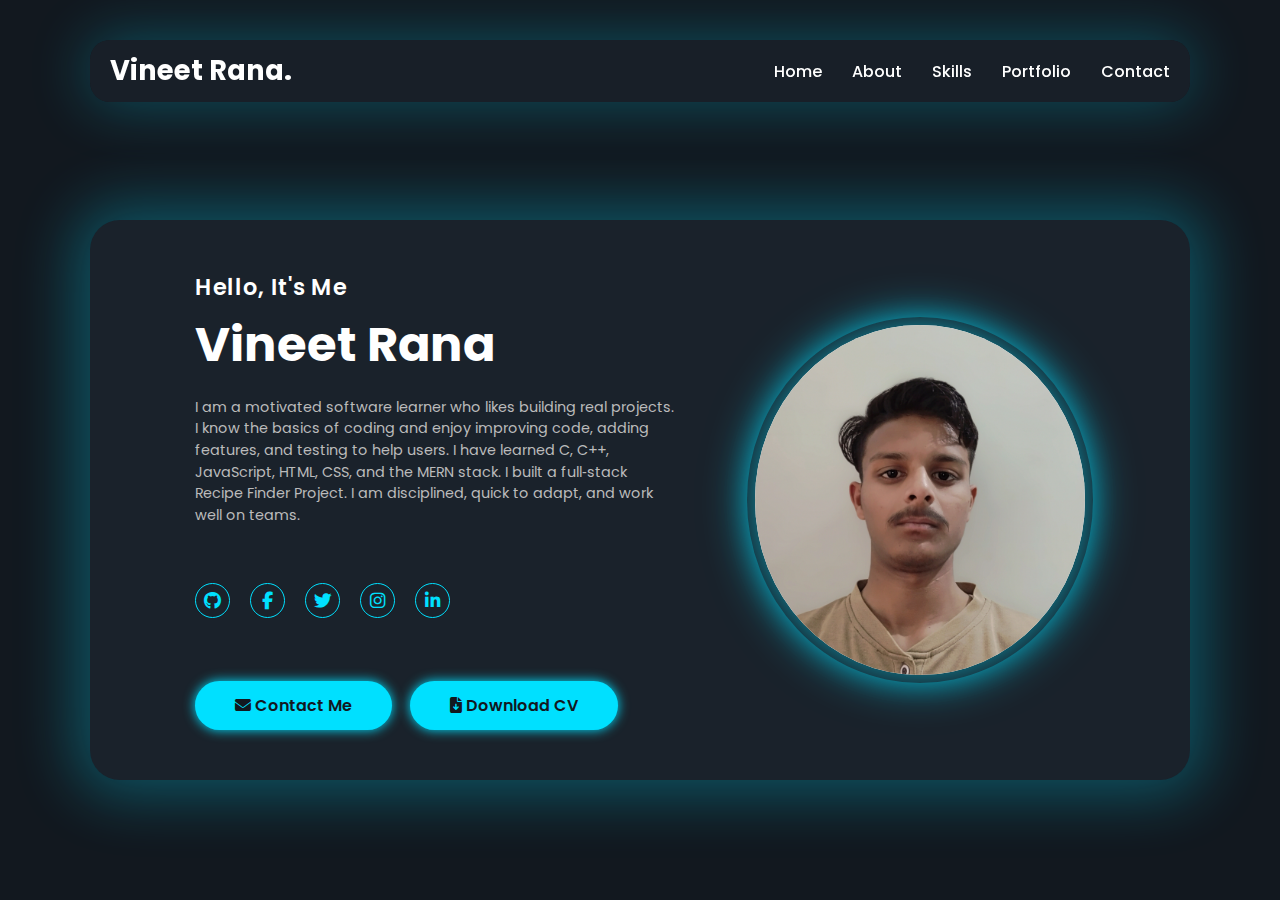
<file: index.html>
<!DOCTYPE html>
<html lang="en">

<head>
    <meta charset="UTF-8" />
    <meta name="viewport" content="width=device-width, initial-scale=1" />
    <title>Portfolio - Vineet Rana</title>
    <link rel="stylesheet" href="index.css" />
    <link rel="stylesheet" href="https://cdnjs.cloudflare.com/ajax/libs/font-awesome/6.4.2/css/all.min.css" />
</head>

<body>
    <nav>
        <div class="logo">Vineet Rana.</div>
        <ul>
            <li><a href="index.html">Home</a></li>
            <li><a href="about.html">About</a></li>
            <li><a href="skills.html">Skills</a></li>
            <li><a href="portfolio.html">Portfolio</a></li>
            <li><a href="contact.html">Contact</a></li>
        </ul>
    </nav>

    <div class="container">
        <div class="left-content" role="main">
            <h3>Hello, It's Me</h3>
            <h1>Vineet Rana</h1>
            <p> I am a motivated software learner who likes building real projects. I know the basics of coding and
                enjoy
                improving code, adding features, and testing to help users. I have learned C, C++, JavaScript, HTML,
                CSS, and the MERN stack.
                I built a full‑stack Recipe Finder Project. I am disciplined, quick to adapt, and work well on teams.
                <br><br>
            </p>

            <div class="social-icons" aria-label="Social media links">
                <a href="https://github.com/Vineet1576" aria-label="GitHub" target="_blank" rel="noopener noreferrer">
                    <i class="fab fa-github"></i>
                    <span class="custom-tooltip">GitHub</span>
                </a>
                <a href="https://facebook.com/yourprofile" aria-label="Facebook" target="_blank"
                    rel="noopener noreferrer">
                    <i class="fab fa-facebook-f"></i>
                    <span class="custom-tooltip">Facebook</span>
                </a>
                <a href="https://twitter.com/yourprofile" aria-label="Twitter" target="_blank"
                    rel="noopener noreferrer">
                    <i class="fab fa-twitter"></i>
                    <span class="custom-tooltip">Twitter</span>
                </a>
                <a href="https://instagram.com/yourprofile" aria-label="Instagram" target="_blank"
                    rel="noopener noreferrer">
                    <i class="fab fa-instagram"></i>
                    <span class="custom-tooltip">Instagram</span>
                </a>
                <a href="https://linkedin.com/in/vineetrana092005" aria-label="LinkedIn" target="_blank"
                    rel="noopener noreferrer">
                    <i class="fab fa-linkedin-in"></i>
                    <span class="custom-tooltip">LinkedIn</span>
                </a>
            </div>

            <div class="button-group">
                <a href="/contact.html" class="btn-download" aria-label="Contact Me">
                    <i class="fas fa-envelope"></i> Contact Me
                </a>
                <a href="Vineet_Rana_CV.pdf" class="btn-download" download aria-label="Download CV">
                    <i class="fas fa-file-arrow-down"></i> Download CV
                </a>
            </div>
        </div>

        <div class="right-content" aria-label="Photo of John Kendric">
            <div class="circular-image" role="img" aria-roledescription="Hexagon shaped profile photo with neon glow">
                <img src="/Vineet Rana.jpg"
                    alt="Professional portrait photo of a young man with short hair, neatly groomed beard, wearing a black suit jacket, hand near the chin, dark background with blue neon hexagon shaped glow behind"
                    onerror="this.style.display='none'" />
            </div>
        </div>
    </div>
</body>

</html>
</file>
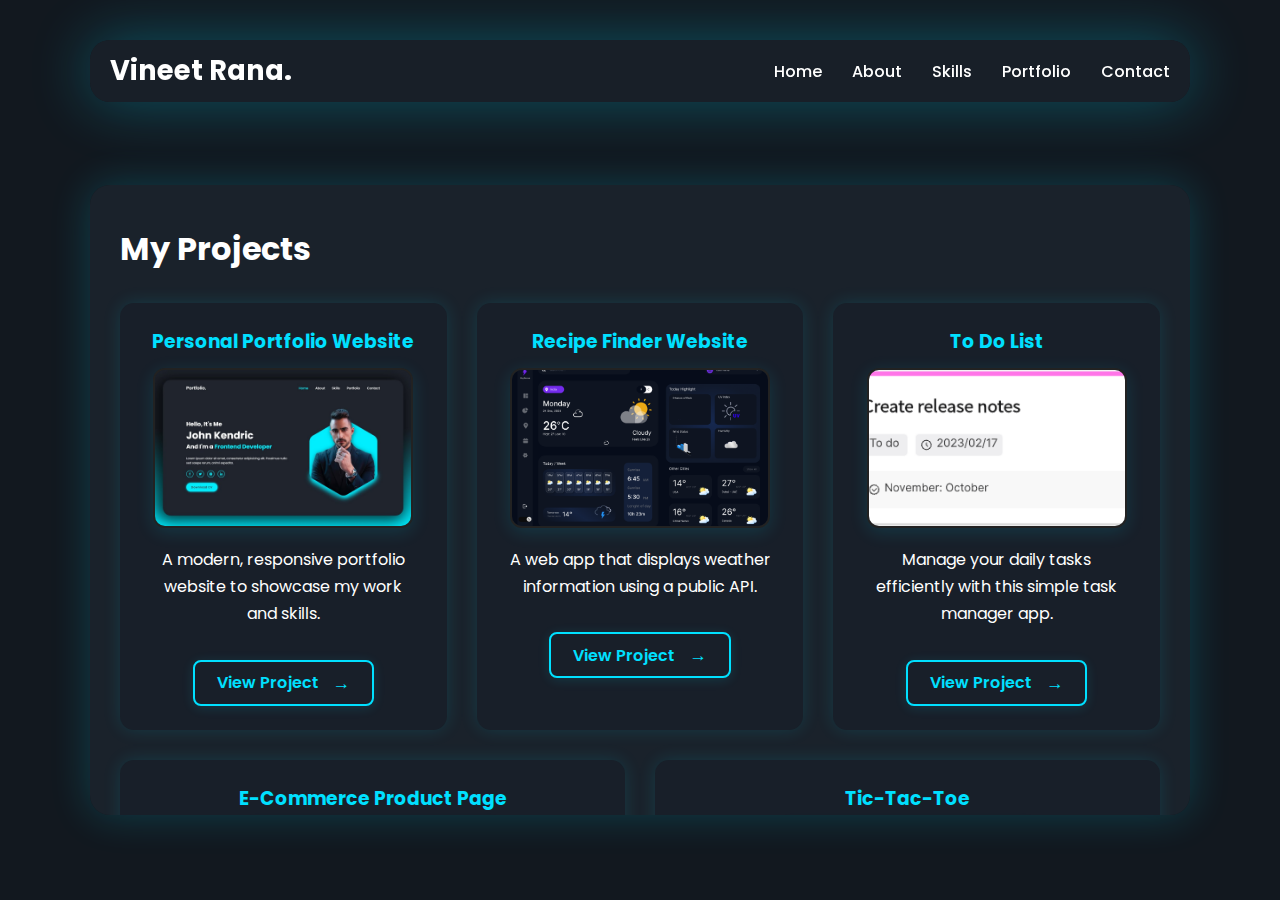
<file: portfolio.html>
<!DOCTYPE html>
<html lang="en">

<head>
    <meta charset="UTF-8" />
    <meta name="viewport" content="width=device-width, initial-scale=1" />
    <title>Portfolio - Vineet Rana</title>
    <link rel="stylesheet" href="index.css" />
    <link rel="stylesheet" href="portfolio.css" />
</head>

<body>
    <nav>
        <div class="logo">Vineet Rana.</div>
        <ul>
            <li><a href="index.html">Home</a></li>
            <li><a href="about.html">About</a></li>
            <li><a href="skills.html">Skills</a></li>
            <li class="active"><a href="portfolio.html">Portfolio</a></li>
            <li><a href="contact.html">Contact</a></li>
        </ul>
    </nav>
    <div class="portfolio-container">
        <h1>My Projects</h1>
        <div class="projects-list">
            <div class="project-card">
                <h3>Personal Portfolio Website</h3>
                <img src="/portfolio.jpg" alt="Portfolio Website Screenshot" class="project-img">
                <p style="margin-bottom: 14px; line-height: 1.7;">A modern, responsive portfolio website to showcase my
                    work and skills.</p>
                <div class="project-links-row">
                    <a href="#" class="project-link">View Project</a>
                </div>
            </div>
            <div class="project-card">
                <h3>Recipe Finder Website</h3>
                <img src="/weather dashboard.png" alt="Weather App Screenshot" class="project-img">
                <p style="margin-bottom: 14px; line-height: 1.7;">A web app that displays weather information using a
                    public API.</p>
                <div class="project-links-row">
                    <a href="#" class="project-link">View Project</a>
                </div>
            </div>
            <div class="project-card">
                <h3>To Do List</h3>
                <img src="/to do list.png" alt="Task Manager Screenshot" class="project-img">
                <p style="margin-bottom: 14px; line-height: 1.7;">Manage your daily tasks efficiently with this simple
                    task manager app.</p>
                <div class="project-links-row">
                    <a href="#" class="project-link">View Project</a>
                </div>
            </div>
            <div class="project-card">
                <h3>E-Commerce Product Page</h3>
                <img src="/to do list.png" alt="Task Manager Screenshot" class="project-img">
                <p style="margin-bottom: 14px; line-height: 1.7;">Manage your daily tasks efficiently with this simple
                    task manager app.</p>
                <div class="project-links-row">
                    <a href="#" class="project-link">View Project</a>
                </div>
            </div>
            <div class="project-card">
                <h3>Tic-Tac-Toe</h3>
                <img src="/to do list.png" alt="Task Manager Screenshot" class="project-img">
                <p style="margin-bottom: 14px; line-height: 1.7;">Manage your daily tasks efficiently with this simple
                    task manager app.</p>
                <div class="project-links-row">
                    <a href="#" class="project-link">View Project</a>
                </div>
            </div>
        </div><br><br>
        <div class="portfolio-extra">
            <h3>Technologies Used</h3><br>
            <ul class="about-description">
                <li>HTML5, CSS3, JavaScript</li>
                <li>React, Node.js</li>
                <li>REST APIs</li>
            </ul>
        </div>
    </div>
</body>

</html>
</file>
<file: portfolio.css>
.project-img {
    width: 100%;
    max-width: 260px;
    height: 160px;
    object-fit: cover;
    border-radius: 12px;
    margin: 0 auto 18px auto;
    display: block;
    box-shadow: 0 4px 18px #00e0ff22;
    background: #181f29;
    border: 2px solid #222;
    transition: transform 0.2s, box-shadow 0.2s;
}

.project-card:hover .project-img {
    transform: scale(1.04) rotate(-1deg);
    box-shadow: 0 8px 32px #00e0ff55;
    border-color: #00e0ff;
}

body {
    font-family: 'Poppins', sans-serif;
    background: #12181f;
    color: #fff;
    margin: 0;
    padding: 0;
}

.portfolio-container {
    margin-top: 100px !important;
    max-width: 1100px;
    /* set a height (or max-height) so the box can scroll */
    max-height: 70vh;
    /* adjust as needed (could be px or %) */
    background: #1a222b;
    border-radius: 20px;
    box-shadow: 0 0 40px #00e0ff33;
    padding: 40px 30px;

    /* enable vertical scrolling */
    overflow-y: auto;
    overflow-x: hidden;

    /* enable smooth scrolling when programmatically scrolled or using wheel/trackpad */
    scroll-behavior: smooth;
}

/* Hide scrollbar in WebKit (Chrome, Safari, newer Edge) */
.portfolio-container::-webkit-scrollbar {
    width: 0;
    height: 0;
}

/* Hide scrollbar in Firefox while keeping scrolling */
.portfolio-container {
    scrollbar-width: thin;
    /* options: auto, thin, none */
    scrollbar-color: transparent transparent;
}

/* Hide scrollbar in IE/Edge (legacy) */
.portfolio-container {
    -ms-overflow-style: none;
}

.projects-list {
    display: flex;
    flex-wrap: wrap;
    gap: 30px;
    margin-top: 30px;
    justify-content: center;
}

.project-links-row {
    display: flex;
    gap: 18px;
    justify-content: center;
    margin-top: 18px;
    margin-bottom: 0;
}

.project-card {
    background: #181f29;
    border-radius: 14px;
    box-shadow: 0 0 18px #00e0ff22;
    padding: 24px 32px;
    text-align: center;
    flex: 1 1 300px;
}

.project-card h3 {
    margin-bottom: 12px;
    color: #00e0ff;
}

.project-link {
    display: inline-flex;
    align-items: center;
    justify-content: center;
    margin-top: 0;
    margin-bottom: 0;
    color: #00e0ff;
    background: #181f29;
    border: 2px solid #00e0ff;
    border-radius: 8px;
    padding: 8px 22px;
    font-weight: 600;
    font-size: 1rem;
    text-decoration: none;
    box-shadow: 0 2px 12px #00e0ff22;
    transition: background 0.2s, color 0.2s, box-shadow 0.2s, border 0.2s;
    cursor: pointer;
    gap: 8px;
}

.project-link::after {
    content: '\2192';
    /* right arrow */
    font-size: 1.1em;
    margin-left: 6px;
    transition: margin-left 0.2s;
}

.project-link:hover,
.project-link:focus {
    background: #00e0ff;
    color: #181f29;
    border-color: #00e0ff;
    box-shadow: 0 4px 24px #00e0ff55;
}

.project-link:hover::after,
.project-link:focus::after {
    margin-left: 14px;
}

.project-card {
    display: flex;
    flex-direction: column;
    align-items: center;
    justify-content: flex-start;
}

.about-description {
    margin-bottom: 18px;
    line-height: 1.7;
    padding-left: 20px;
    /* Adjust as needed for bullet indentation */
}

@media (max-width: 700px) {
    .projects-list {
        flex-direction: column;
        gap: 18px;
    }

    .portfolio-container {
        padding: 20px 8px;
    }
}
</file>
<file: index.css>
@import url('https://fonts.googleapis.com/css2?family=Poppins:wght@400;600;700&display=swap');

/* =========================
   RESET & BASE STYLES
========================= */
* {
    margin: 0;
    padding: 0;
    box-sizing: border-box;
}

body {
    font-family: 'Poppins', sans-serif;
    background-color: #12181f;
    color: #fff;
    min-height: 100vh;
    height: 100vh;
    display: flex;
    align-items: center;
    justify-content: center;
    padding: 20px;
}

/* =========================
   NAVIGATION
========================= */
nav {
    position: absolute;
    top: 40px;
    left: 40px;
    right: 40px;
    display: flex;
    justify-content: space-between;
    font-weight: 600;
    font-size: 1rem;
    max-width: 1100px;
    margin: 0 auto;
    color: #fff;
    z-index: 2;
    position: fixed;
    background: rgba(26, 34, 43, 0.8);
    backdrop-filter: blur(10px);
    border-radius: 20px;
    padding: 10px 20px;
    box-shadow: 0 0 60px rgba(0, 223, 255, 0.3);
    transition: all 0.3s ease;
}

nav .logo {
    font-weight: 700;
    font-size: 1.7rem;
    user-select: none;
}

nav ul {
    list-style: none;
    display: flex;
    gap: 30px;
    align-items: center;
}

nav ul li a {
    color: #fff;
    text-decoration: none;
    font-weight: 500;
    cursor: pointer;
    transition: color 0.3s ease;
}

nav ul li a:hover {
    color: #00e0ff;
}

/* =========================
   CONTAINER
========================= */
.container,
.about-container {
    margin-top: 100px !important;
}

.container {
    background-color: #1a222b;
    border-radius: 30px;
    box-shadow: 0 0 60px 15px rgba(0, 223, 255, 0.3);
    max-width: 1100px;
    width: 100%;
    display: flex;
    padding: 50px;
    gap: 50px;
    flex-wrap: wrap;
    justify-content: center;
    align-items: center;
    margin-top: 50px;
}

/* =========================
   LEFT CONTENT
========================= */
.left-content {
    flex: 1 1 400px;
    max-width: 480px;
    display: flex;
    flex-direction: column;
    gap: 15px;
}

.left-content h3 {
    font-weight: 600;
    font-size: 1.4rem;
    letter-spacing: 0.03em;
    color: #fff;
}

.left-content h1 {
    font-weight: 700;
    font-size: 3rem;
    line-height: 1.1;
    color: #fff;
}

.left-content h2 {
    font-weight: 600;
    font-size: 1.5rem;
    color: #00e0ff;
    letter-spacing: 0.02em;
}

.highlight {
    display: inline-block;
    animation: bounce 2.2s infinite;
}

.left-content p {
    font-weight: 400;
    font-size: 0.9rem;
    line-height: 1.5;
    color: #bbb;
    margin-top: 10px;
    margin-bottom: 20px;
}

/* =========================
   SOCIAL ICONS
========================= */
.social-icons {
    display: flex;
    gap: 20px;
    margin-bottom: 30px;
    position: relative;
}

.social-icons a {
    border: 1px solid #00e0ff;
    color: #00e0ff;
    width: 35px;
    height: 35px;
    border-radius: 50%;
    display: flex;
    justify-content: center;
    align-items: center;
    font-size: 1.1rem;
    transition: background-color 0.3s, color 0.3s, box-shadow 0.3s;
    text-decoration: none;
    position: relative;
}

.social-icons a:hover {
    background-color: #00e0ff;
    color: #12181f;
    box-shadow: 0 0 15px #00e0ff;
}

/* Custom Tooltip for Social Icons */
.social-icons a .custom-tooltip {
    visibility: hidden;
    opacity: 0;
    width: max-content;
    background: #00e0ff;
    color: #12181f;
    text-align: center;
    border-radius: 6px;
    padding: 4px 12px;
    position: absolute;
    z-index: 10;
    left: 50%;
    top: -38px;
    transform: translateX(-50%);
    font-size: 0.95rem;
    font-weight: 600;
    box-shadow: 0 2px 12px #00e0ff55;
    pointer-events: none;
    transition: opacity 0.2s, visibility 0.2s;
    white-space: nowrap;
}

.social-icons a:hover .custom-tooltip,
.social-icons a:focus .custom-tooltip {
    visibility: visible;
    opacity: 1;
}

/* Social Icon Buttons Consistent Styling (About/Contact) */
.about-social a,
.contact-social a {
    border: 1px solid #00e0ff;
    color: #00e0ff;
    width: 38px;
    height: 38px;
    border-radius: 50%;
    display: inline-flex;
    justify-content: center;
    align-items: center;
    font-size: 1.3rem;
    margin-right: 10px;
    background: transparent;
    transition: background 0.3s, color 0.3s, box-shadow 0.3s;
    text-decoration: none;
    box-shadow: 0 0 0 #00e0ff00;
}

.about-social a:last-child,
.contact-social a:last-child {
    margin-right: 0;
}

.about-social a:hover,
.contact-social a:hover {
    background: #00e0ff;
    color: #181f29;
    box-shadow: 0 0 15px #00e0ff;
}

/* =========================
   BUTTON GROUP
========================= */
.button-group {
    display: flex;
    gap: 18px;
    margin-top: 18px;
    flex-wrap: wrap;
    justify-content: flex-start;
}

.left-content .button-group {
    justify-content: flex-start;
}

/* =========================
   DOWNLOAD BUTTON
========================= */
.btn-download {
    display: inline-block;
    background: #00e0ff;
    color: #12181f;
    font-weight: 600;
    font-size: 1rem;
    padding: 12px 40px;
    border-radius: 30px;
    cursor: pointer;
    border: none;
    box-shadow: 0 0 12px #00e0ff;
    transition: background-color 0.3s, box-shadow 0.3s;
    user-select: none;
    text-align: center;
    text-decoration: none;
    width: max-content;
}

.btn-download:hover {
    background-color: #00b3cc;
    box-shadow: 0 0 25px #00b3cc;
}

/* =========================
   RIGHT CONTENT (IMAGE)
========================= */
.right-content {
    flex: 1 1 300px;
    max-width: 360px;
    position: relative;
    filter: drop-shadow(0 0 20px #00e0ff99);
    display: flex;
    align-items: center;
    justify-content: center;
}

@keyframes bounce {

    0%,
    100% {
        transform: translateY(0) scaleY(1);
        animation-timing-function: ease-in;
    }

    20% {
        transform: translateY(-25px) scaleY(0.85);
        animation-timing-function: ease-out;
    }

    40% {
        transform: translateY(-40px) scaleY(1.1);
        animation-timing-function: ease-in;
    }

    60% {
        transform: translateY(-25px) scaleY(0.9);
        animation-timing-function: ease-out;
    }

    80% {
        transform: translateY(-10px) scaleY(0.95);
        animation-timing-function: ease-in;
    }
}

.circular-image {
    width: 400px;
    height: 350px;
    border-radius: 50%;
    overflow: hidden;
    box-shadow: 0 0 30px #00e0ff99, 0 0 0 8px #1a222b;
    background: #fff;
    display: flex;
    align-items: center;
    justify-content: center;
    transition: box-shadow 0.3s;
    margin-left: 30px;
    animation: bounce 2.2s infinite;
}

.circular-image img {
    width: 100%;
    height: 100%;
    object-fit: cover;
    display: block;
}

.circular-image:hover {
    box-shadow: 0 0 60px #00e0ff, 0 0 0 8px #1a222b;
}

/* =========================
   RESPONSIVE DESIGN
========================= */
@media (max-width: 700px) {
    .container {
        flex-direction: column;
        padding: 40px 25px;
    }

    .right-content {
        max-width: 280px;
        margin-top: 30px;
    }

    nav {
        top: 20px;
        left: 20px;
        right: 20px;
    }
}

@media (max-width: 700px) {
    nav {
        top: 10px;
        left: 10px;
        right: 10px;
        padding: 10px 4px;
        max-width: 98vw;
    }

    .container,
    .about-container,
    .skills-container,
    .portfolio-container,
    .contact-container {
        margin-top: 100px !important;
    }

    .button-group {
        justify-content: center;
        gap: 12px;
    }
}

/* =========================
   REUSABLE UTILITY CLASSES
========================= */
.flex-center {
    display: flex;
    justify-content: center;
    align-items: center;
}

.flex-wrap {
    flex-wrap: wrap;
}

.card {
    background: #181f29;
    border-radius: 14px;
    box-shadow: 0 0 18px #00e0ff22;
    padding: 24px 32px;
    text-align: center;
}

.rounded {
    border-radius: 14px;
}

.shadow {
    box-shadow: 0 0 18px #00e0ff22;
}

.gradient-bg {
    background: linear-gradient(90deg, #181f29 80%, #00e0ff22 100%);
}

.text-accent {
    color: #00e0ff;
}

.text-center {
    text-align: center;
}

.list-none {
    list-style: none;
    padding: 0;
    margin: 0;
}

/* =========================
   END UTILITY CLASSES
========================= */
</file>
